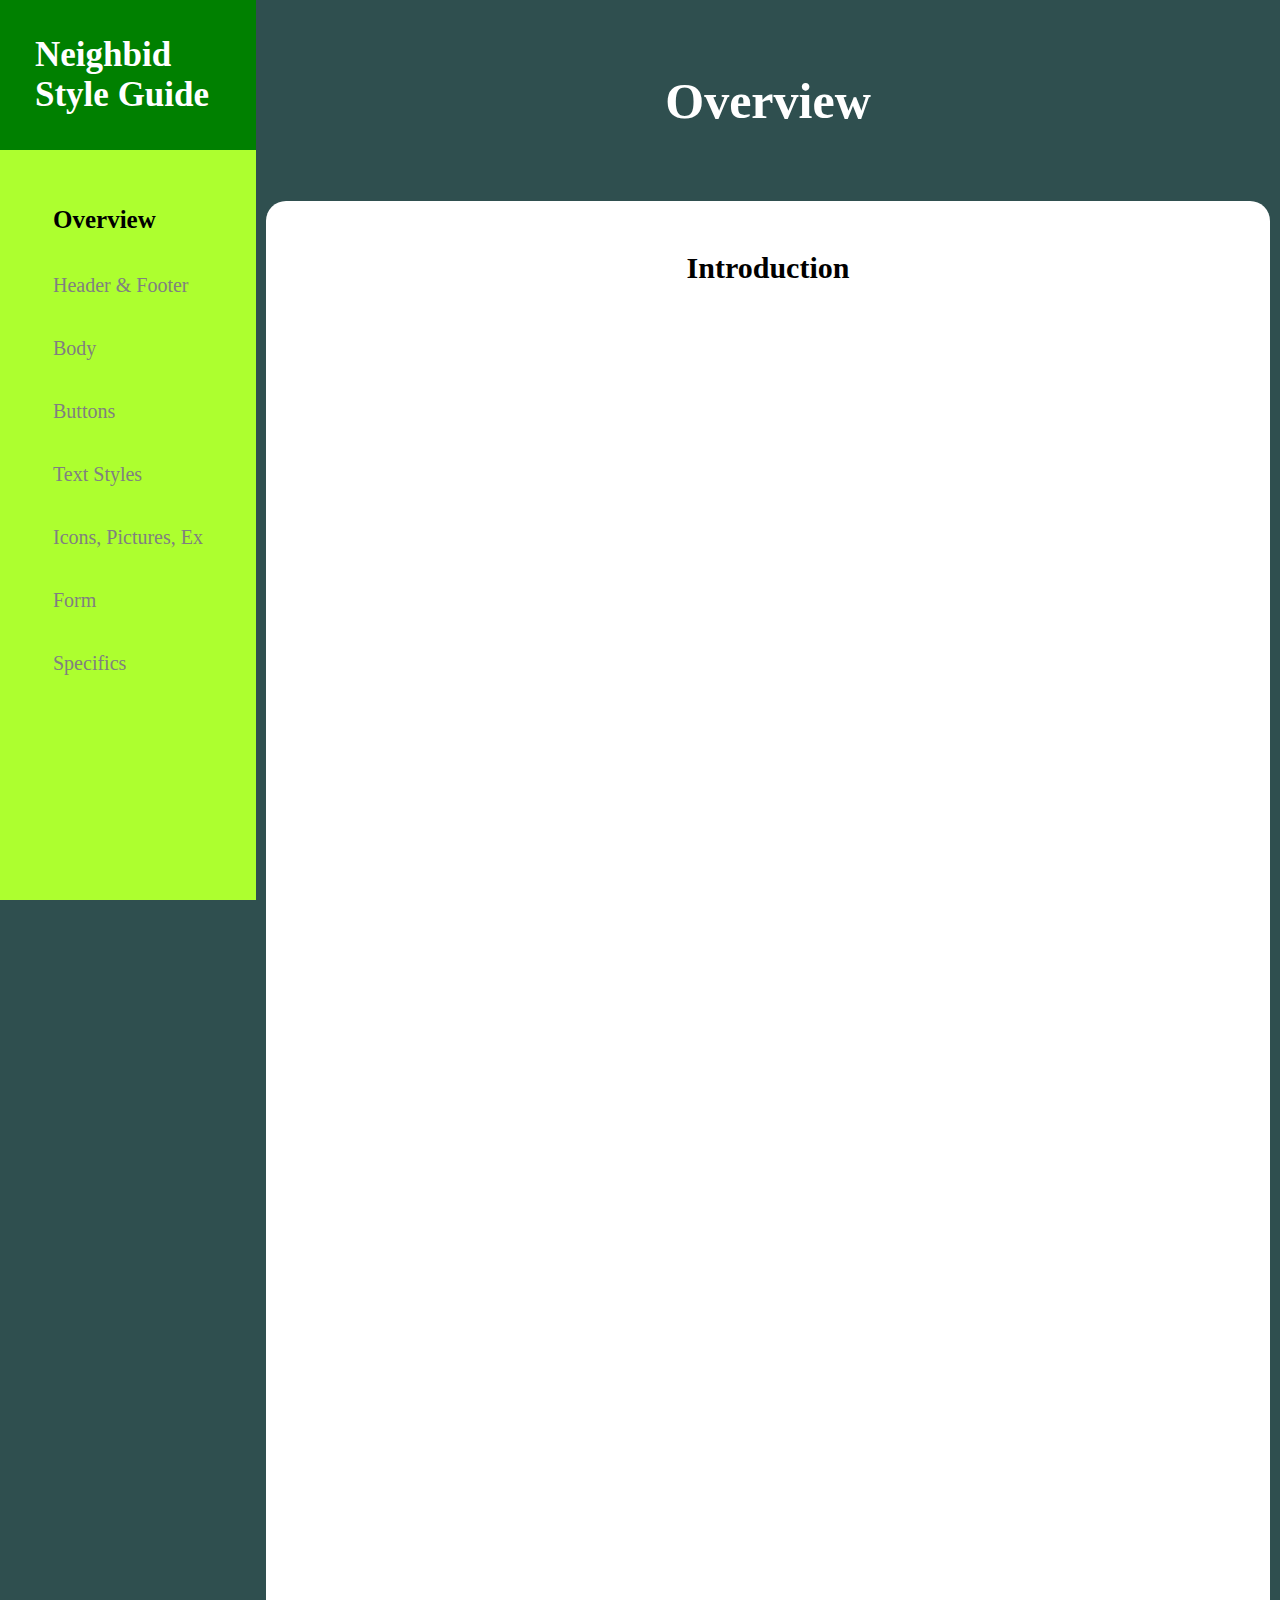
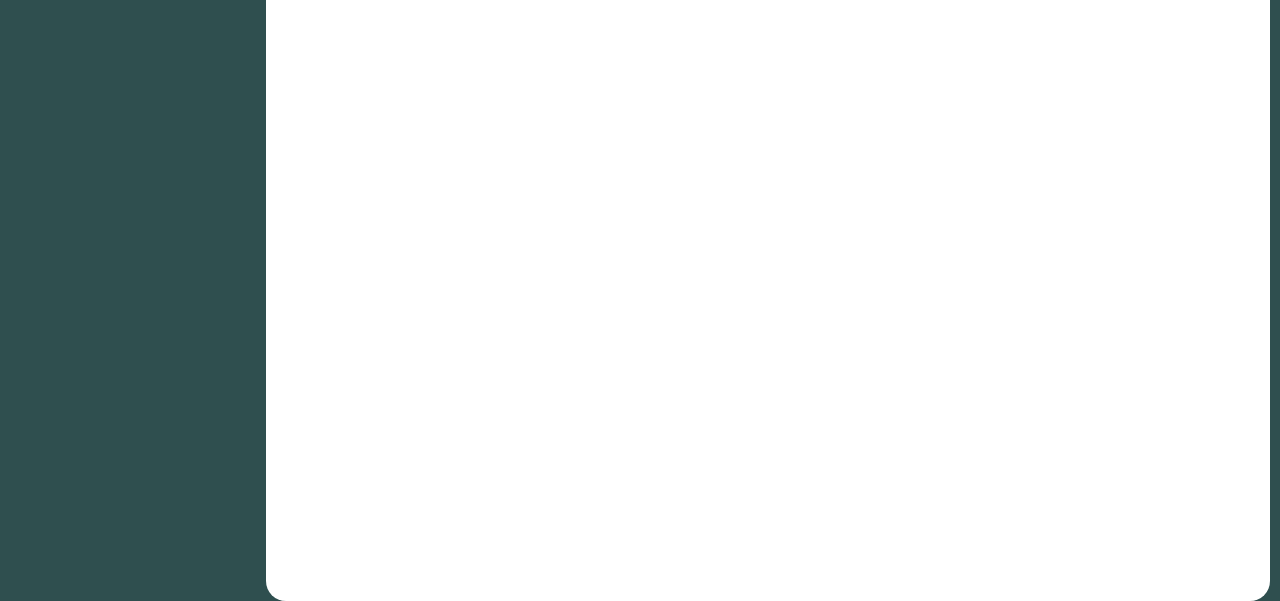
<file: index.html>
<!doctype html>
<html>
    <head>
        <title> NeighBid </title>
        <link href="./css/styles.css" type="text/css" rel="stylesheet" />
        <meta name="viewport" content="width=device-width, initial-scale=1.0, maximum-scale=1.0, minimum-scale=1.0, user-scalable=no"/>
    </head>
    <body>
        <header class="flex column grid2">
            <h1>Neighbid Style Guide</h1>
            <nav class="main-nav flex row center">
                <ul class="flex column">
                    <li>
                        <a class="highlight">Overview</a>
                    </li>
                    <li>
                        <a href="header.html">Header & Footer</a>
                    </li>
                    <li>
                        <a href="body.html">Body</a>
                    </li>
                    <li>
                        <a href="buttons.html">Buttons</a>
                    </li>
                    <li>
                        <a href="text.html">Text Styles</a>
                    </li>
                    <li>
                        <a href="icon.html">Icons, Pictures, Ex</a>
                    </li>
                    <li>
                        <a href="form.html">Form</a>
                    </li>
                    <li>
                        <a href="specifics.html">Specifics</a>
                    </li>
                </ul>
            </nav>
        </header>
        <div class="title-wrap flex row center">
            <div class="title-block">
                <h2>Overview</h2>
            </div>
            <div class="content-holder flex center">
                <h3>Introduction</h3>
            </div>
        </div>
    </body>

</html>
</file>
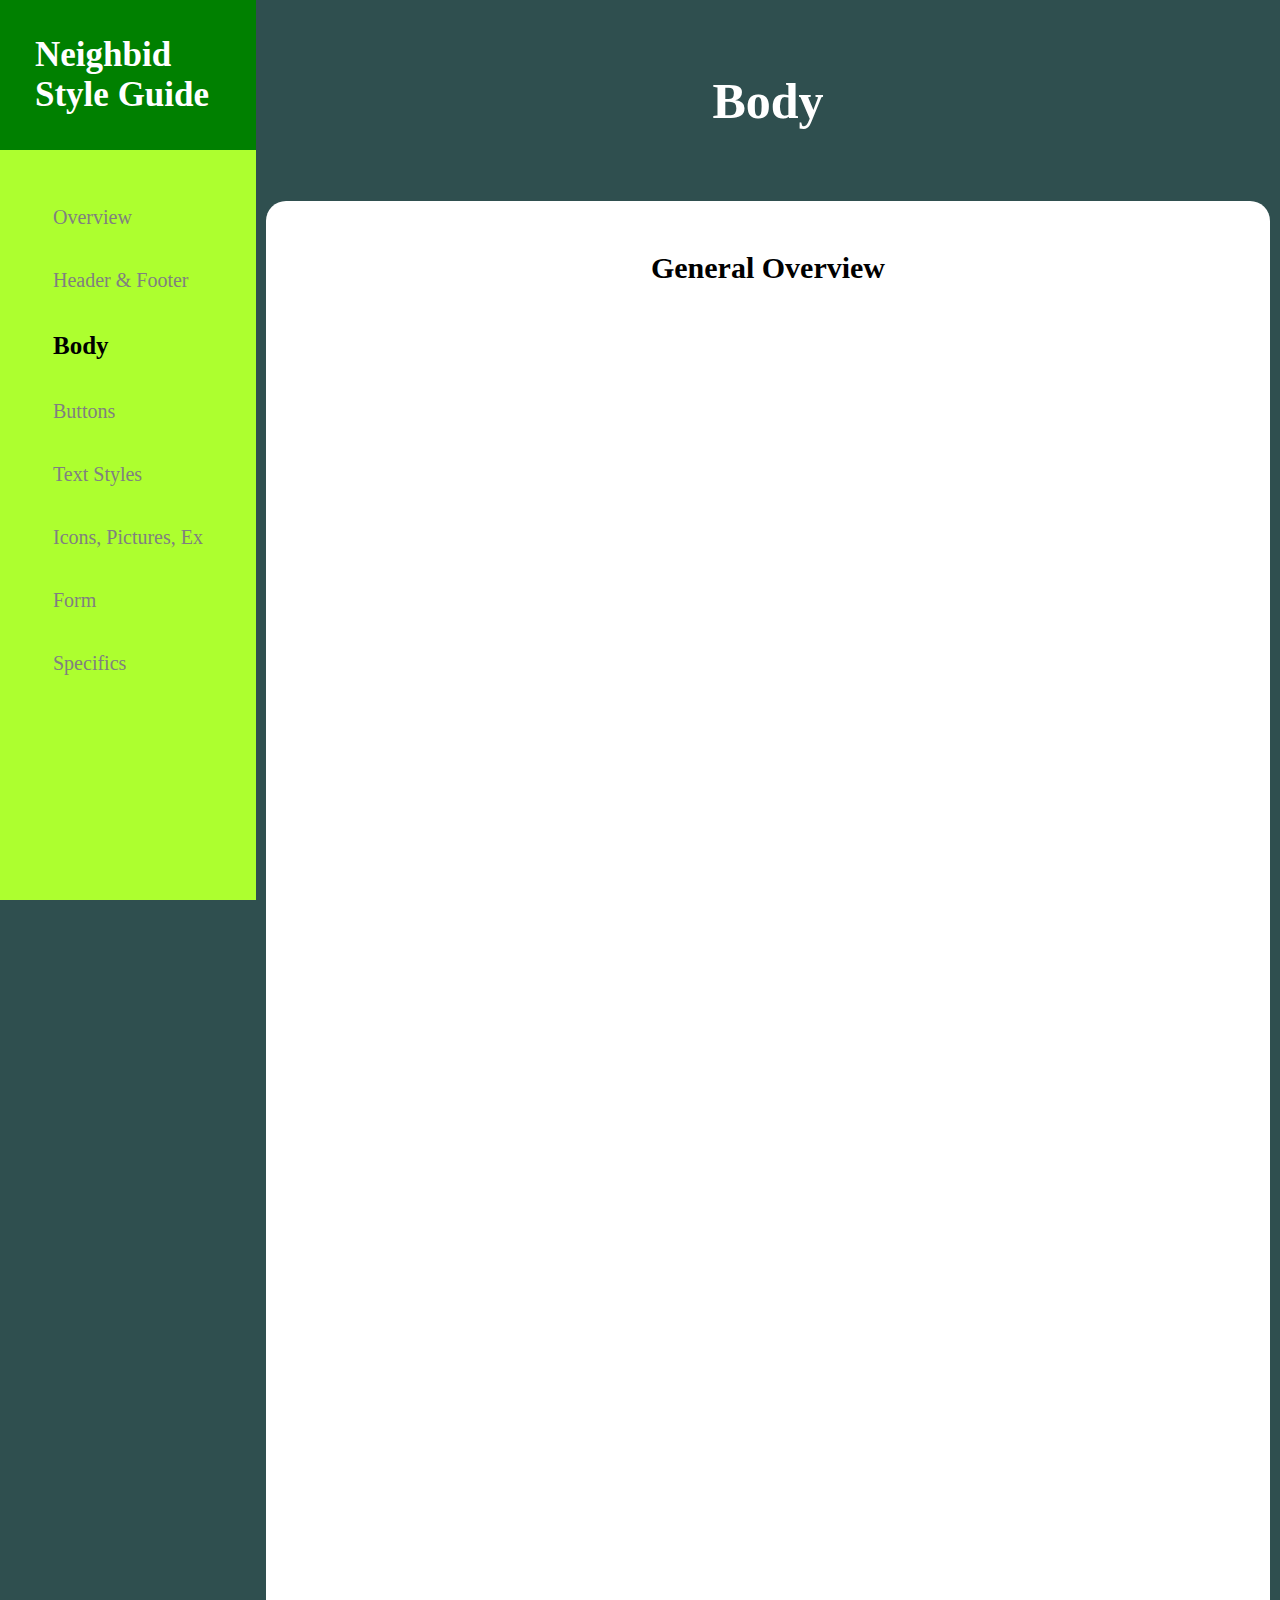
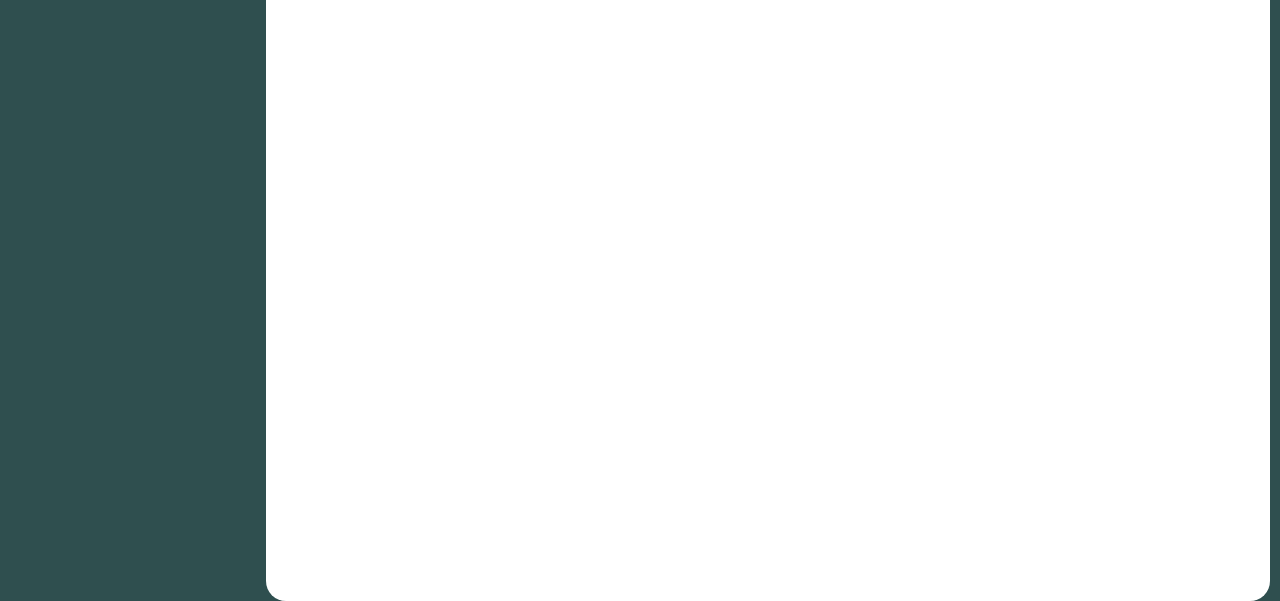
<file: body.html>
<!doctype html>
<html>
    <head>
        <title> NeighBid </title>
        <link href="./css/styles.css" type="text/css" rel="stylesheet" />
        <meta name="viewport" content="width=device-width, initial-scale=1.0, maximum-scale=1.0, minimum-scale=1.0, user-scalable=no"/>
    </head>
    <body>
        <header class="flex column grid2">
            <h1>Neighbid Style Guide</h1>
            <nav class="main-nav flex row center">
                <ul class="flex column">
                    <li>
                        <a href="index.html">Overview</a>
                    </li>
                    <li>
                        <a href="header.html">Header & Footer</a>
                    </li>
                    <li>
                        <a class="highlight">Body</a>
                    </li>
                    <li>
                        <a href="buttons.html">Buttons</a>
                    </li>
                    <li>
                        <a href="text.html">Text Styles</a>
                    </li>
                    <li>
                        <a href="icon.html">Icons, Pictures, Ex</a>
                    </li>
                    <li>
                        <a href="form.html">Form</a>
                    </li>
                    <li>
                        <a href="specifics.html">Specifics</a>
                    </li>
                </ul>
            </nav>
        </header>
        <div class="title-wrap flex row center">
            <div class="title-block">
                <h2>Body</h2>
            </div>
            <div class="content-holder flex center">
                <h3>General Overview</h3>
            </div>
        </div>
    </body>

</html>
</file>
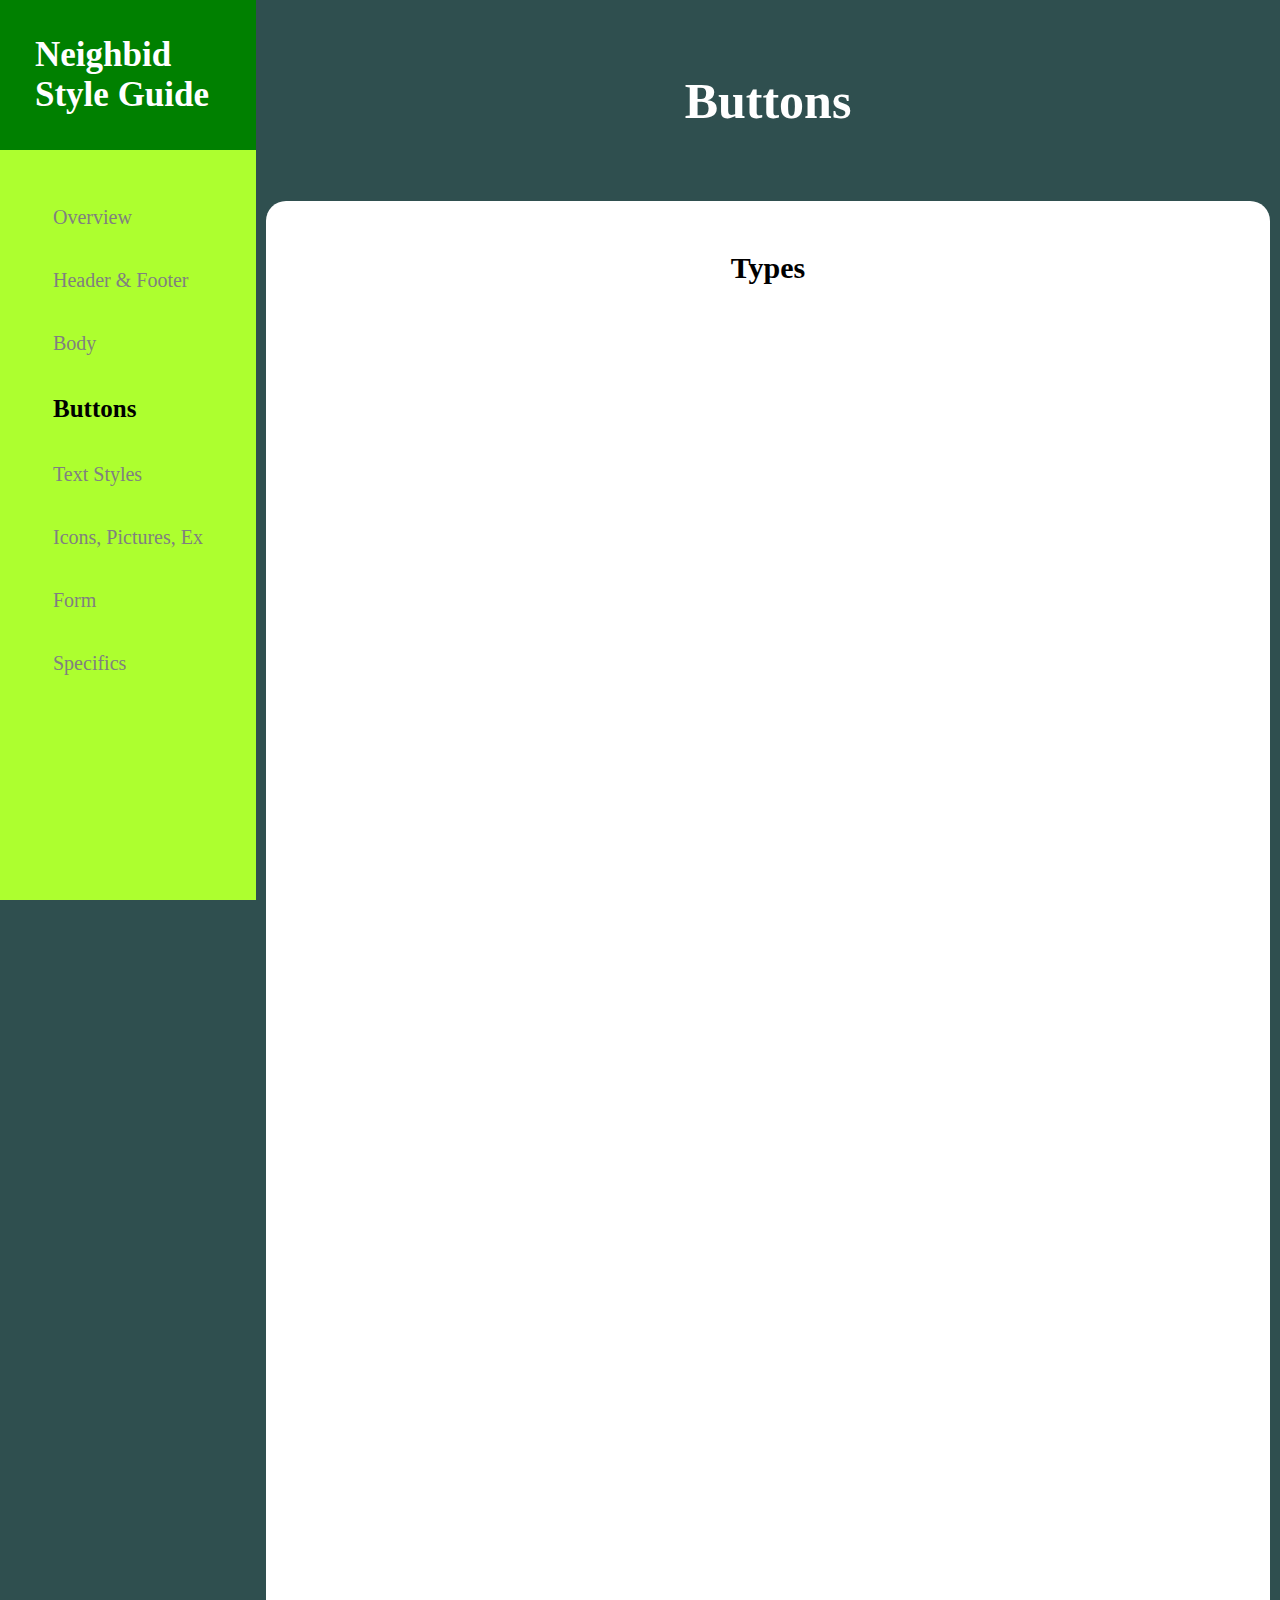
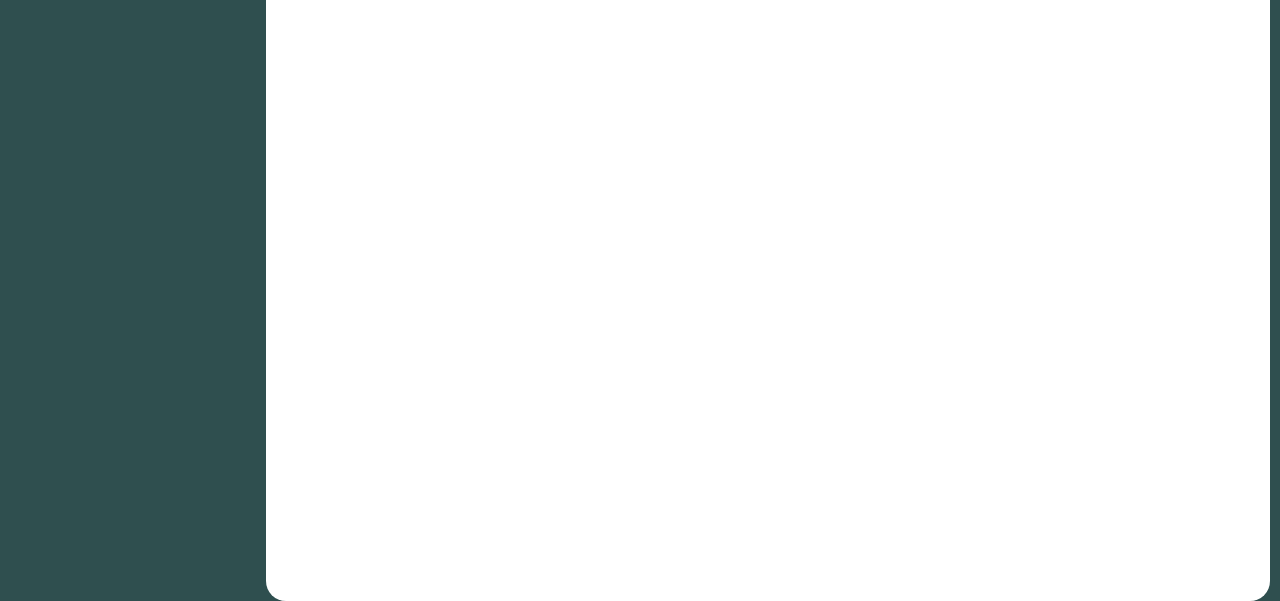
<file: buttons.html>
<!doctype html>
<html>
    <head>
        <title> NeighBid </title>
        <link href="./css/styles.css" type="text/css" rel="stylesheet" />
        <meta name="viewport" content="width=device-width, initial-scale=1.0, maximum-scale=1.0, minimum-scale=1.0, user-scalable=no"/>
    </head>
    <body>
        <header class="flex column grid2">
            <h1>Neighbid Style Guide</h1>
            <nav class="main-nav flex row center">
                <ul class="flex column">
                    <li>
                        <a href="index.html">Overview</a>
                    </li>
                    <li>
                        <a href="header.html">Header & Footer</a>
                    </li>
                    <li>
                        <a href="body.html">Body</a>
                    </li>
                    <li>
                        <a class="highlight">Buttons</a>
                    </li>
                    <li>
                        <a href="text.html">Text Styles</a>
                    </li>
                    <li>
                        <a href="icon.html">Icons, Pictures, Ex</a>
                    </li>
                    <li>
                        <a href="form.html">Form</a>
                    </li>
                    <li>
                        <a href="specifics.html">Specifics</a>
                    </li>
                </ul>
            </nav>
        </header>
        <div class="title-wrap flex row center">
            <div class="title-block">
                <h2>Buttons</h2>
            </div>
            <div class="content-holder flex center">
                <h3>Types</h3>
            </div>
        </div>
    </body>

</html>
</file>
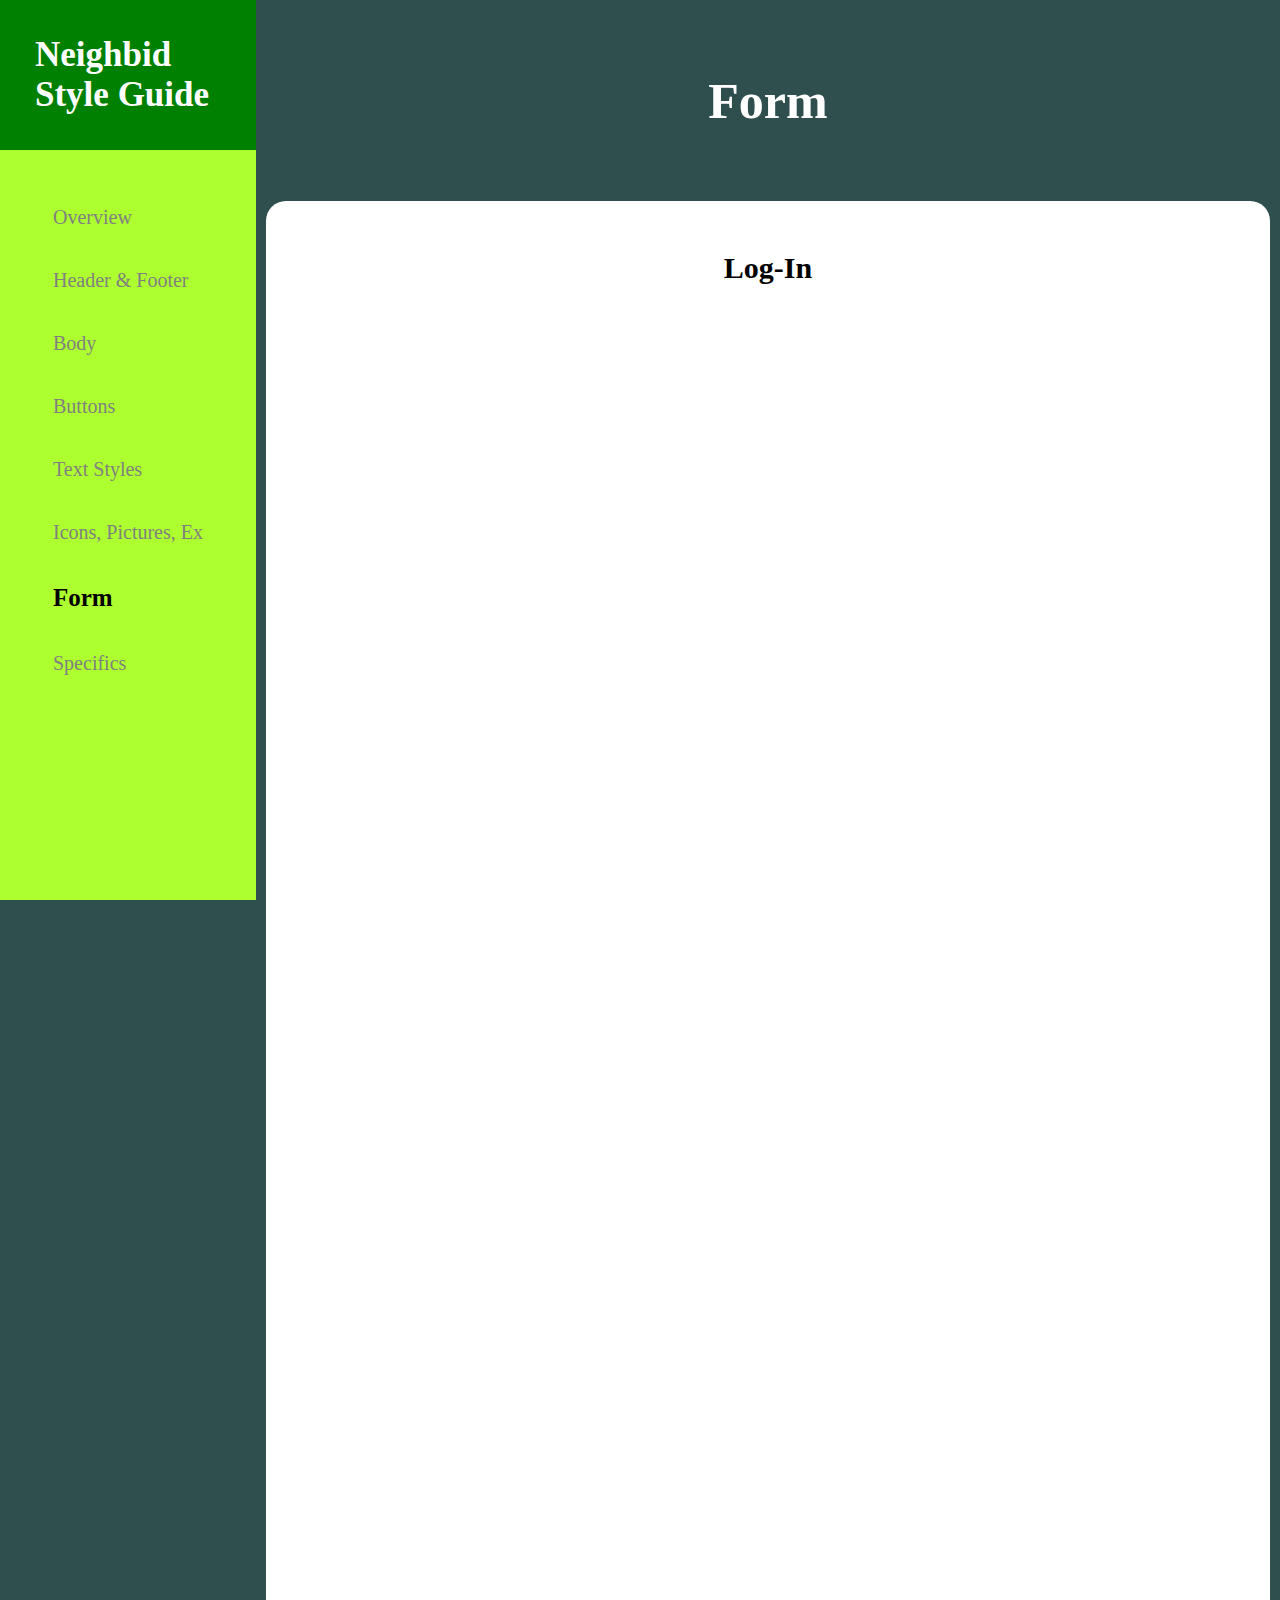
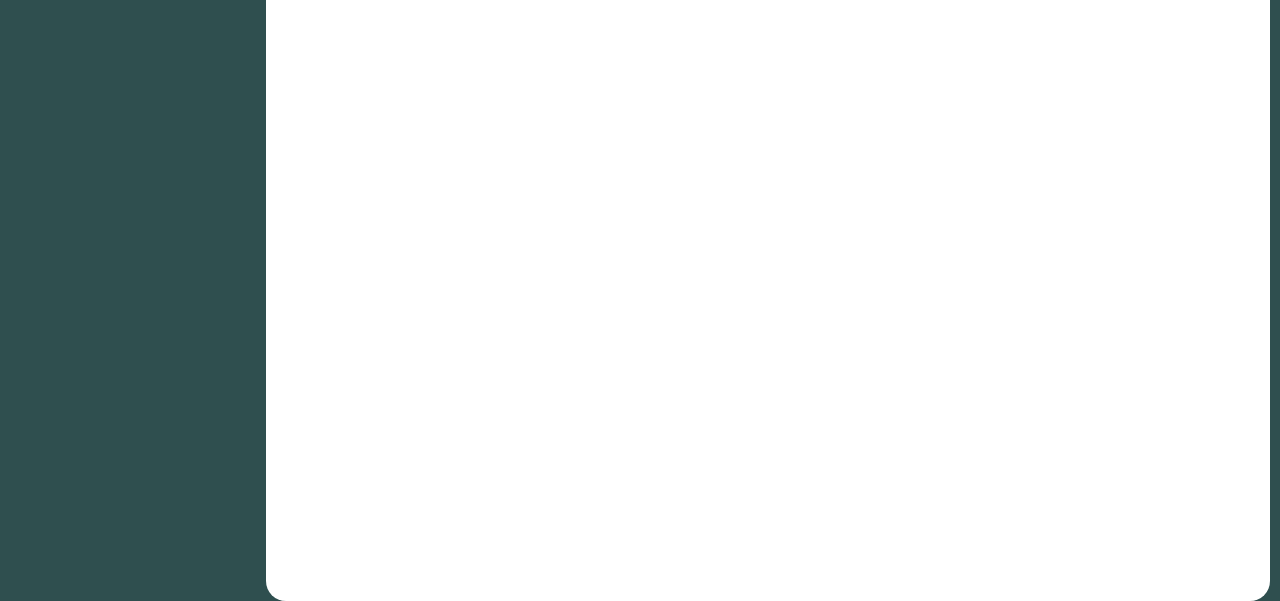
<file: form.html>
<!doctype html>
<html>
    <head>
        <title> NeighBid </title>
        <link href="./css/styles.css" type="text/css" rel="stylesheet" />
        <meta name="viewport" content="width=device-width, initial-scale=1.0, maximum-scale=1.0, minimum-scale=1.0, user-scalable=no"/>
    </head>
    <body>
        <header class="flex column grid2">
            <h1>Neighbid Style Guide</h1>
            <nav class="main-nav flex row center">
                <ul class="flex column">
                    <li>
                        <a href="index.html">Overview</a>
                    </li>
                    <li>
                        <a href="header.html">Header & Footer</a>
                    </li>
                    <li>
                        <a href="body.html">Body</a>
                    </li>
                    <li>
                        <a href="buttons.html">Buttons</a>
                    </li>
                    <li>
                        <a href="text.html">Text Styles</a>
                    </li>
                    <li>
                        <a href="icon.html">Icons, Pictures, Ex</a>
                    </li>
                    <li>
                        <a class="highlight">Form</a>
                    </li>
                    <li>
                        <a href="specifics.html">Specifics</a>
                    </li>
                </ul>
            </nav>
        </header>
        <div class="title-wrap flex row center">
            <div class="title-block">
                <h2>Form</h2>
            </div>
            <div class="content-holder flex center">
                <h3>Log-In</h3>
            </div>
        </div>
    </body>

</html>
</file>
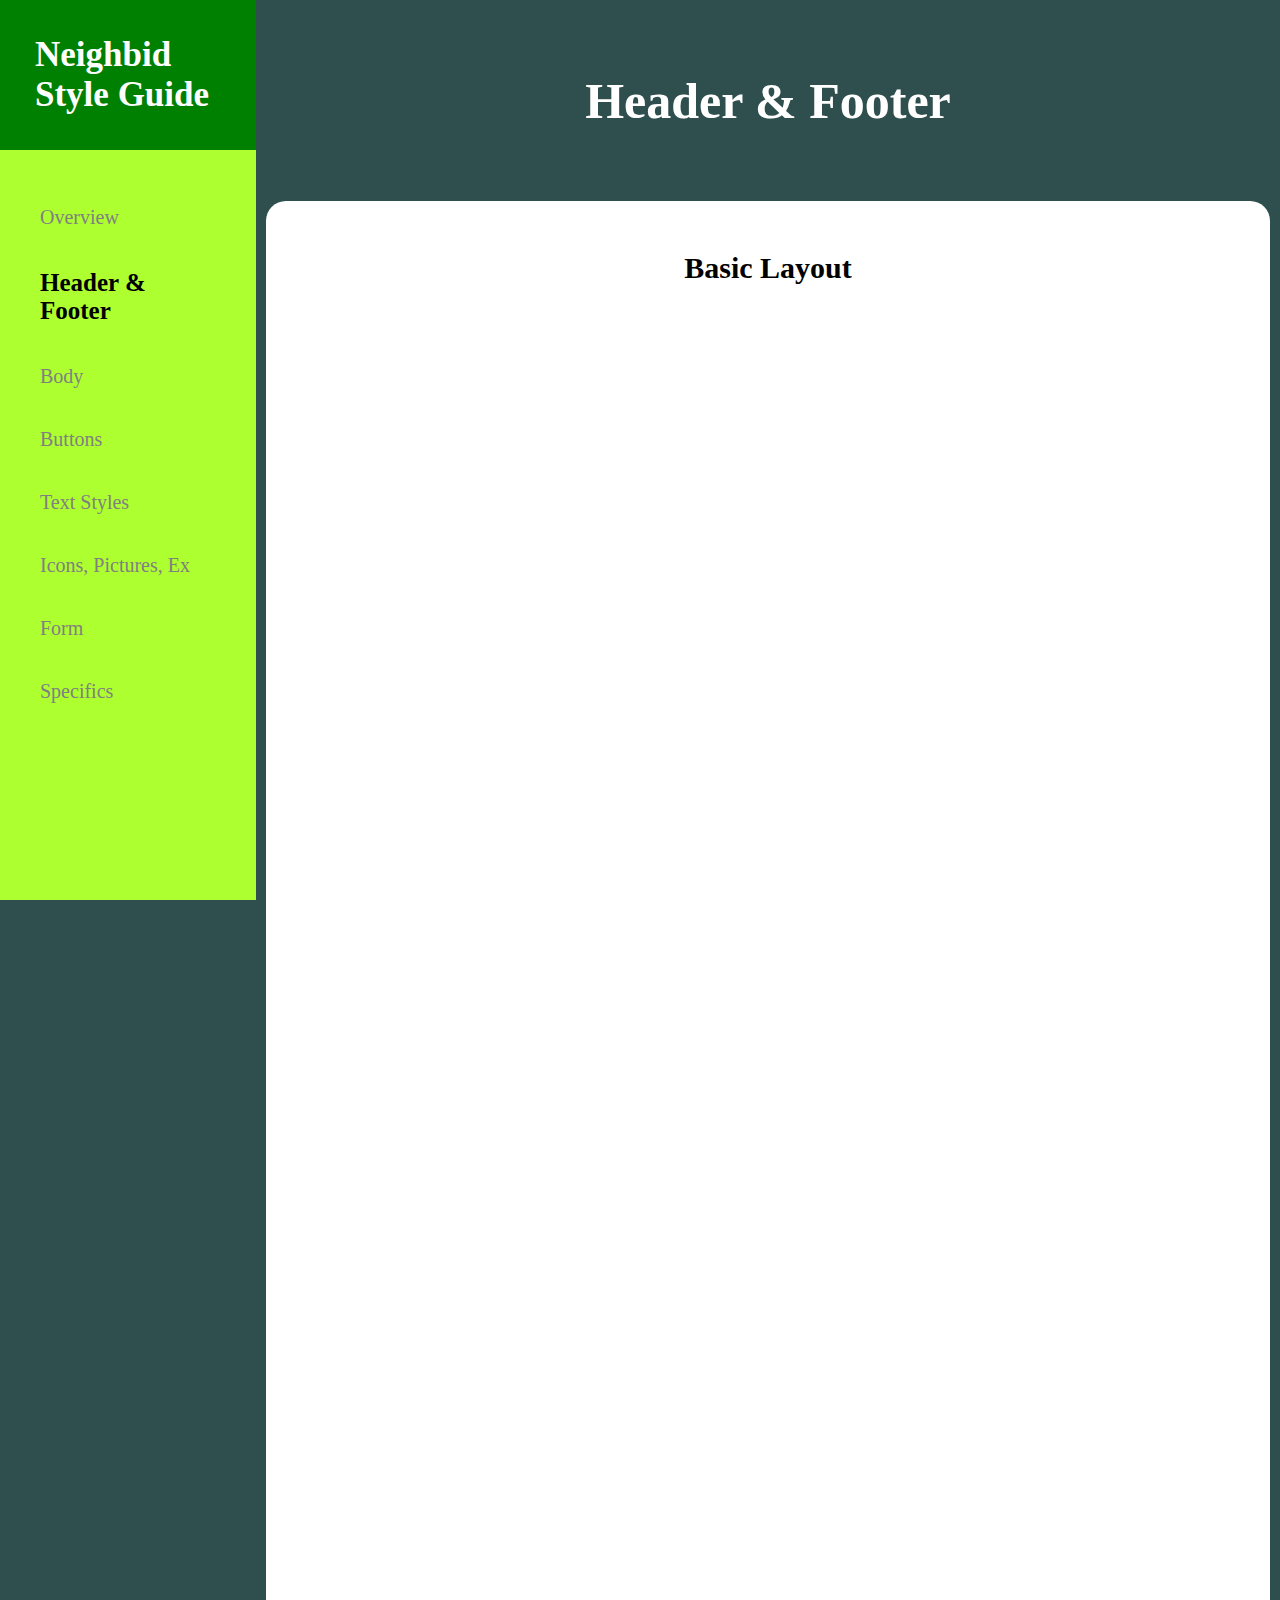
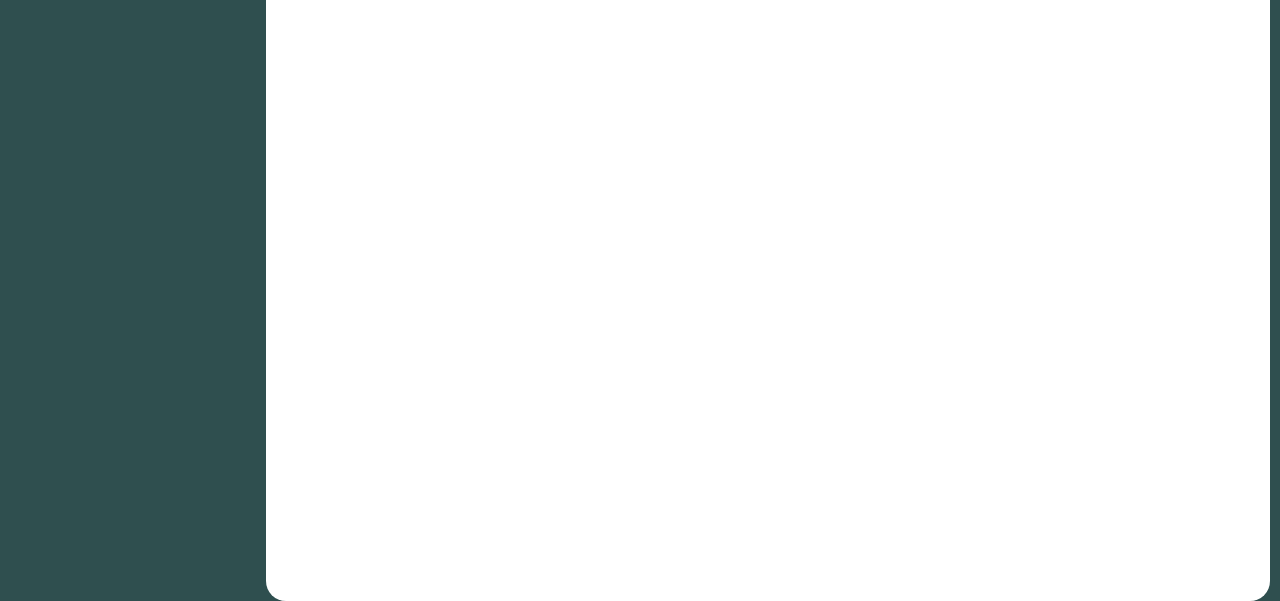
<file: header.html>
<!doctype html>
<html>
    <head>
        <title> NeighBid </title>
        <link href="./css/styles.css" type="text/css" rel="stylesheet" />
        <meta name="viewport" content="width=device-width, initial-scale=1.0, maximum-scale=1.0, minimum-scale=1.0, user-scalable=no"/>
    </head>
    <body>
        <header class="flex column grid2">
            <h1>Neighbid Style Guide</h1>
            <nav class="main-nav flex row center">
                <ul class="flex column">
                    <li>
                        <a href="index.html">Overview</a>
                    </li>
                    <li>
                        <a class="highlight">Header & Footer</a>
                    </li>
                    <li>
                        <a href="body.html">Body</a>
                    </li>
                    <li>
                        <a href="buttons.html">Buttons</a>
                    </li>
                    <li>
                        <a href="text.html">Text Styles</a>
                    </li>
                    <li>
                        <a href="icon.html">Icons, Pictures, Ex</a>
                    </li>
                    <li>
                        <a href="form.html">Form</a>
                    </li>
                    <li>
                        <a href="specifics.html">Specifics</a>
                    </li>
                </ul>
            </nav>
        </header>
        <div class="title-wrap flex row center">
            <div class="title-block">
                <h2>Header & Footer</h2>
            </div>
            <div class="content-holder flex center">
                <h3>Basic Layout</h3>
            </div>
        </div>
    </body>

</html>
</file>
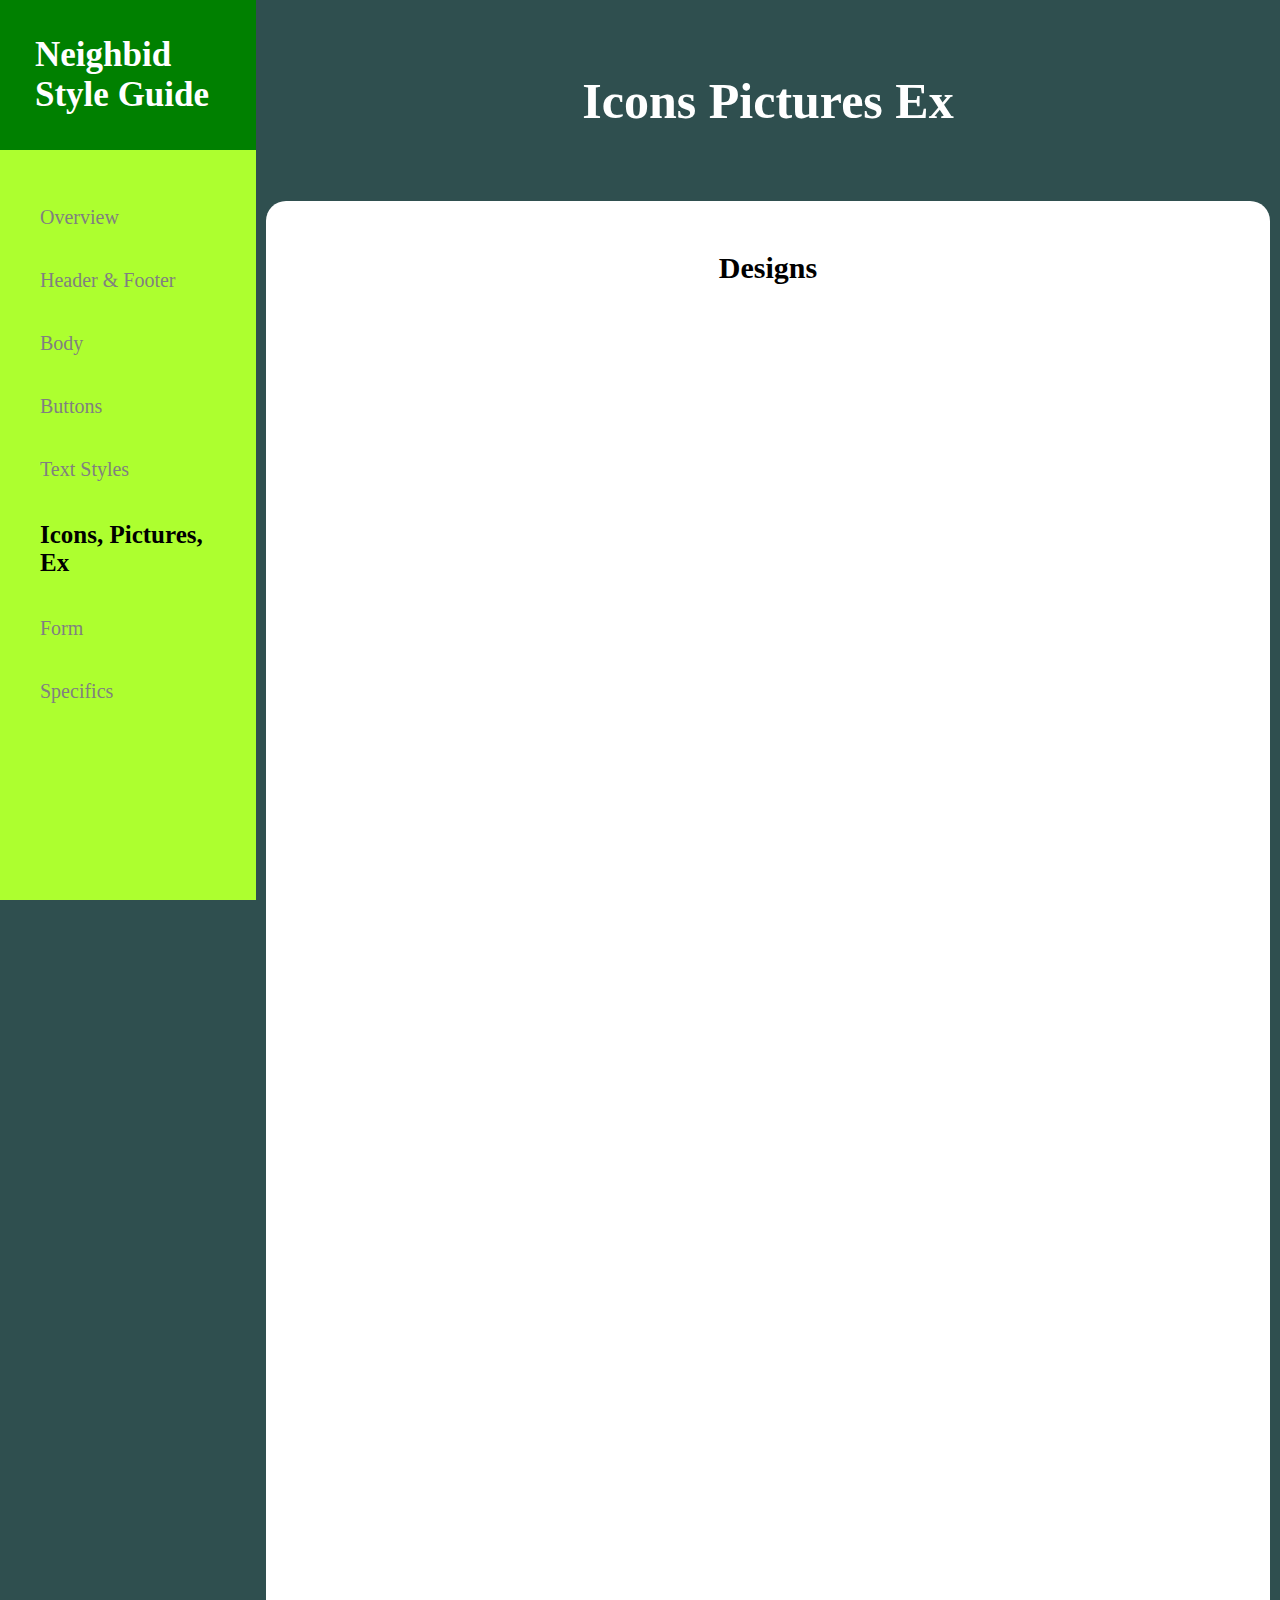
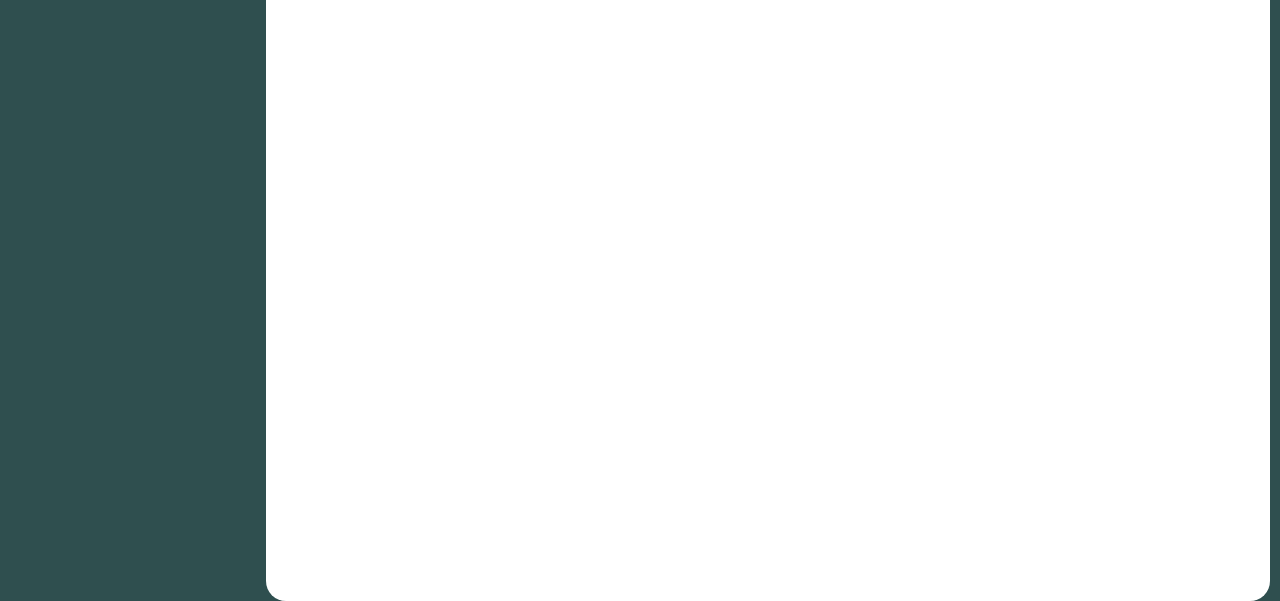
<file: icon.html>
<!doctype html>
<html>
    <head>
        <title> NeighBid </title>
        <link href="./css/styles.css" type="text/css" rel="stylesheet" />
        <meta name="viewport" content="width=device-width, initial-scale=1.0, maximum-scale=1.0, minimum-scale=1.0, user-scalable=no"/>
    </head>
    <body>
        <header class="flex column grid2">
            <h1>Neighbid Style Guide</h1>
            <nav class="main-nav flex row center">
                <ul class="flex column">
                    <li>
                        <a href="index.html">Overview</a>
                    </li>
                    <li>
                        <a href="header.html">Header & Footer</a>
                    </li>
                    <li>
                        <a href="body.html">Body</a>
                    </li>
                    <li>
                        <a href="buttons.html">Buttons</a>
                    </li>
                    <li>
                        <a href="text.html">Text Styles</a>
                    </li>
                    <li>
                        <a class="highlight">Icons, Pictures, Ex</a>
                    </li>
                    <li>
                        <a href="form.html">Form</a>
                    </li>
                    <li>
                        <a href="specifics.html">Specifics</a>
                    </li>
                </ul>
            </nav>
        </header>
        <div class="title-wrap flex row center">
            <div class="title-block">
                <h2>Icons Pictures Ex</h2>
            </div>
            <div class="content-holder flex center">
                <h3>Designs</h3>
            </div>
        </div>
    </body>

</html>
</file>
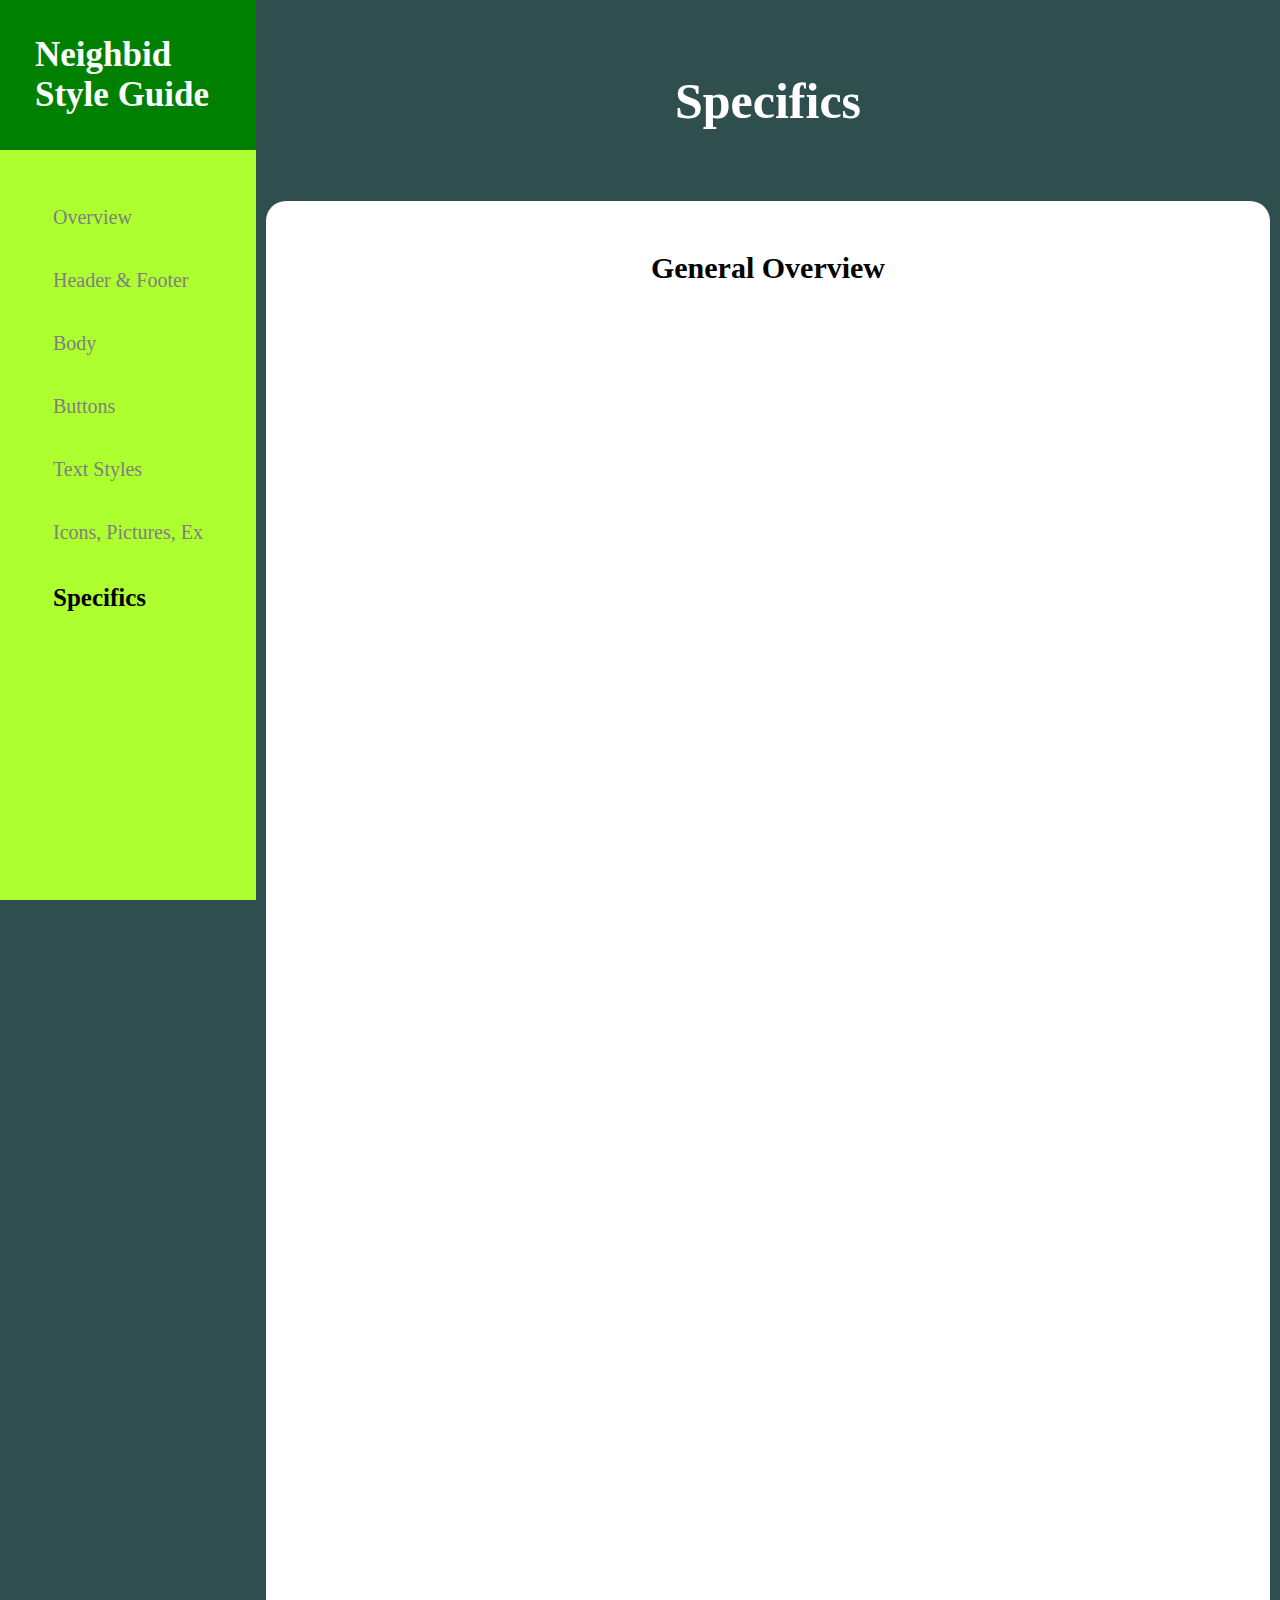
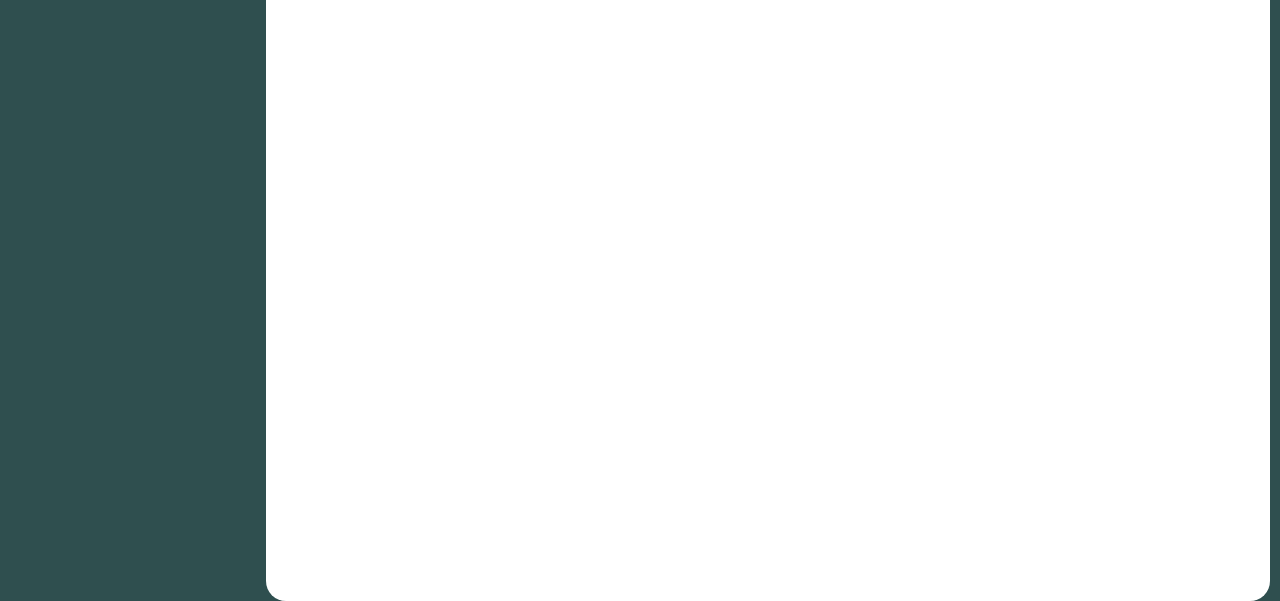
<file: specifics.html>
<!doctype html>
<html>
    <head>
        <title> NeighBid </title>
        <link href="./css/styles.css" type="text/css" rel="stylesheet" />
        <meta name="viewport" content="width=device-width, initial-scale=1.0, maximum-scale=1.0, minimum-scale=1.0, user-scalable=no"/>
    </head>
    <body>
        <header class="flex column grid2">
            <h1>Neighbid Style Guide</h1>
            <nav class="main-nav flex row center">
                <ul class="flex column">
                    <li>
                        <a href="index.html">Overview</a>
                    </li>
                    <li>
                        <a href="header.html">Header & Footer</a>
                    </li>
                    <li>
                        <a href="body.html">Body</a>
                    </li>
                    <li>
                        <a href="buttons.html">Buttons</a>
                    </li>
                    <li>
                        <a href="text.html">Text Styles</a>
                    </li>
                    <li>
                        <a href="icon.html">Icons, Pictures, Ex</a>
                    </li>
                    <li>
                        <a class="highlight">Specifics</a>
                    </li>
                </ul>
            </nav>
        </header>
        <div class="title-wrap flex row center">
            <div class="title-block">
                <h2>Specifics</h2>
            </div>
            <div class="content-holder flex center">
                <h3>General Overview</h3>
            </div>
        </div>
    </body>

</html>
</file>
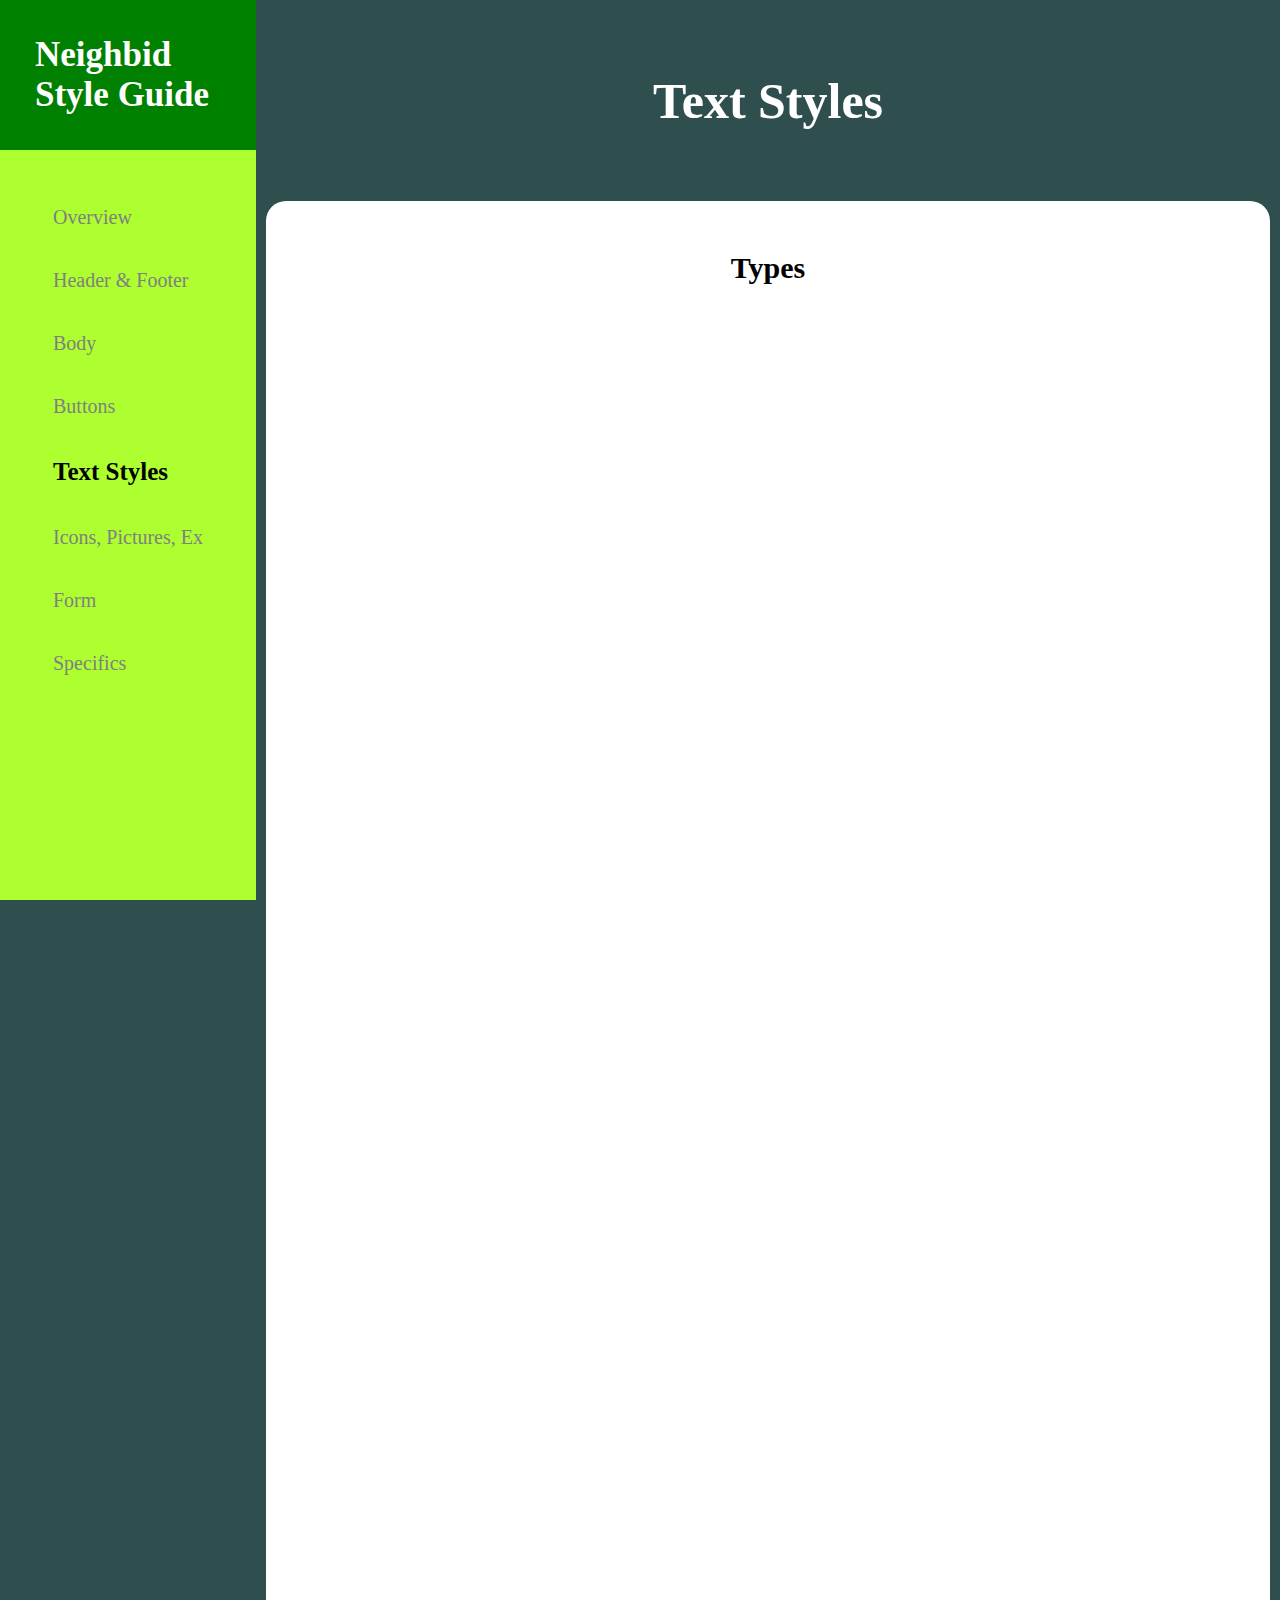
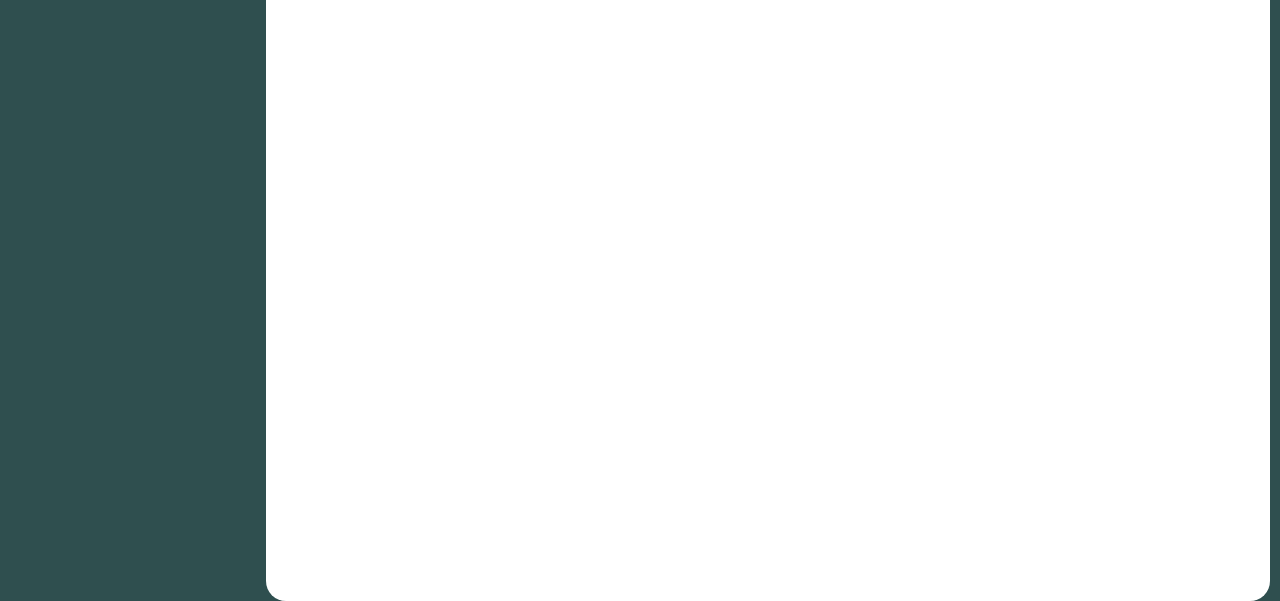
<file: text.html>
<!doctype html>
<html>
    <head>
        <title> NeighBid </title>
        <link href="./css/styles.css" type="text/css" rel="stylesheet" />
        <meta name="viewport" content="width=device-width, initial-scale=1.0, maximum-scale=1.0, minimum-scale=1.0, user-scalable=no"/>
    </head>
    <body>
        <header class="flex column grid2">
            <h1>Neighbid Style Guide</h1>
            <nav class="main-nav flex row center">
                <ul class="flex column">
                    <li>
                        <a href="index.html">Overview</a>
                    </li>
                    <li>
                        <a href="header.html">Header & Footer</a>
                    </li>
                    <li>
                        <a href="body.html">Body</a>
                    </li>
                    <li>
                        <a href="buttons.html">Buttons</a>
                    </li>
                    <li>
                        <a class="highlight">Text Styles</a>
                    </li>
                    <li>
                        <a href="icon.html">Icons, Pictures, Ex</a>
                    </li>
                    <li>
                        <a href="form.html">Form</a>
                    </li>
                    <li>
                        <a href="specifics.html">Specifics</a>
                    </li>
                </ul>
            </nav>
        </header>
        <div class="title-wrap flex row center">
            <div class="title-block">
                <h2>Text Styles</h2>
            </div>
            <div class="content-holder flex center">
                <h3>Types</h3>
            </div>
        </div>
    </body>

</html>
</file>
<file: css/styles.css>
.flex {
  display: flex; }

.row {
  flex-direction: row; }

.column {
  flex-direction: column; }

.center {
  justify-content: center; }

.grid2 {
  width: 20%; }

header {
  background: green;
  position: fixed;
  height: 100%; }

h1 {
  font-size: 50px;
  color: white;
  margin: 0 auto;
  padding: 35px; }
  @media (max-width: 1450px) {
    h1 {
      font-size: 35px; } }

h2 {
  font-size: 50px;
  padding: 10px 300px;
  color: white; }

h3 {
  font-size: 30px;
  padding: 20px; }

.main-nav {
  background: greenyellow;
  height: 100%; }
  .main-nav ul {
    padding: 20px; }
    .main-nav ul li {
      padding: 20px;
      list-style: none; }
      .main-nav ul li .highlight {
        color: black;
        font-size: 30px;
        font-weight: bold; }
        @media (max-width: 1450px) {
          .main-nav ul li .highlight {
            font-size: 25px; } }
      .main-nav ul li a {
        color: grey;
        text-decoration: none;
        font-size: 25px; }
        @media (max-width: 1450px) {
          .main-nav ul li a {
            font-size: 20px; } }

.title-wrap {
  width: 80%;
  margin-left: 20%;
  flex-wrap: wrap; }
  .title-wrap .title-block {
    margin: 20px; }
  .title-wrap .content-holder {
    width: 98%;
    height: 2000px;
    border-radius: 20px;
    background: white; }

html, body {
  height: 101%; }

body {
  background: darkslategrey;
  padding: 0;
  margin: 0; }

/*# sourceMappingURL=styles.css.map */
</file>
